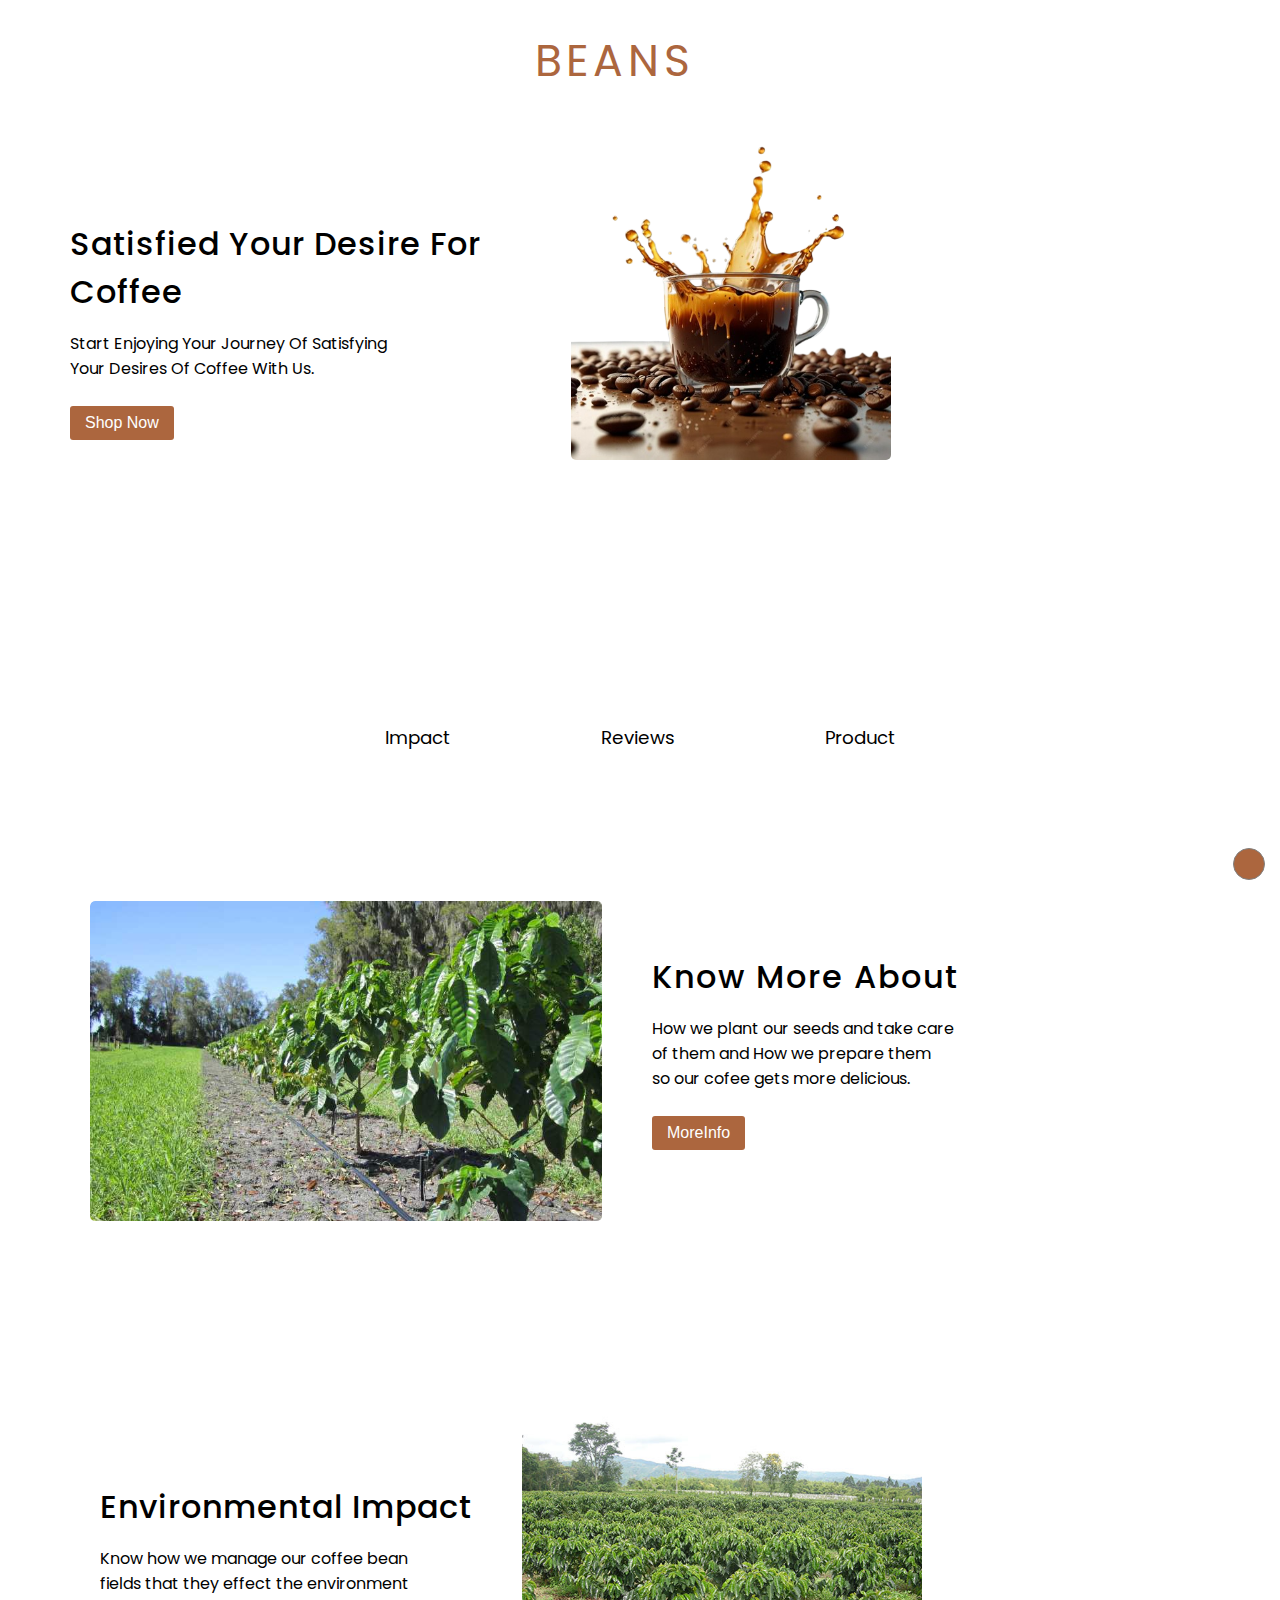
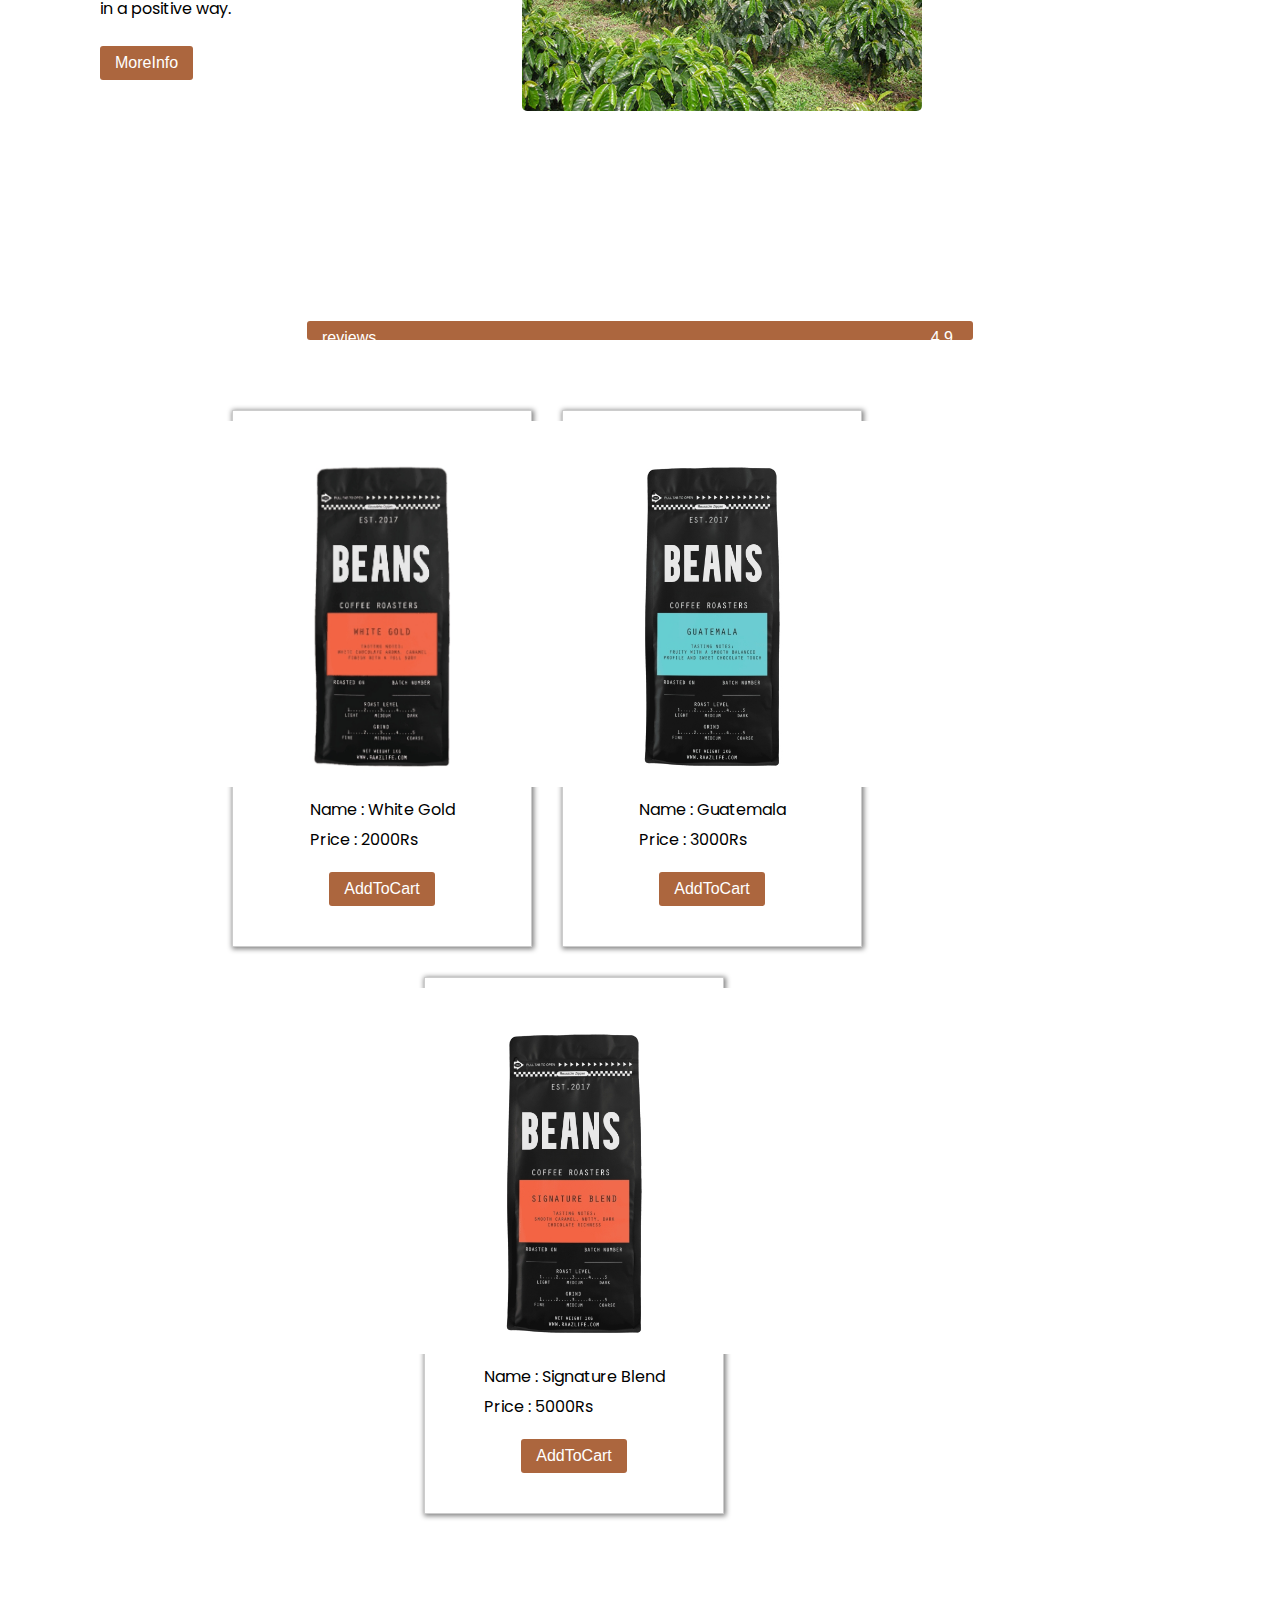
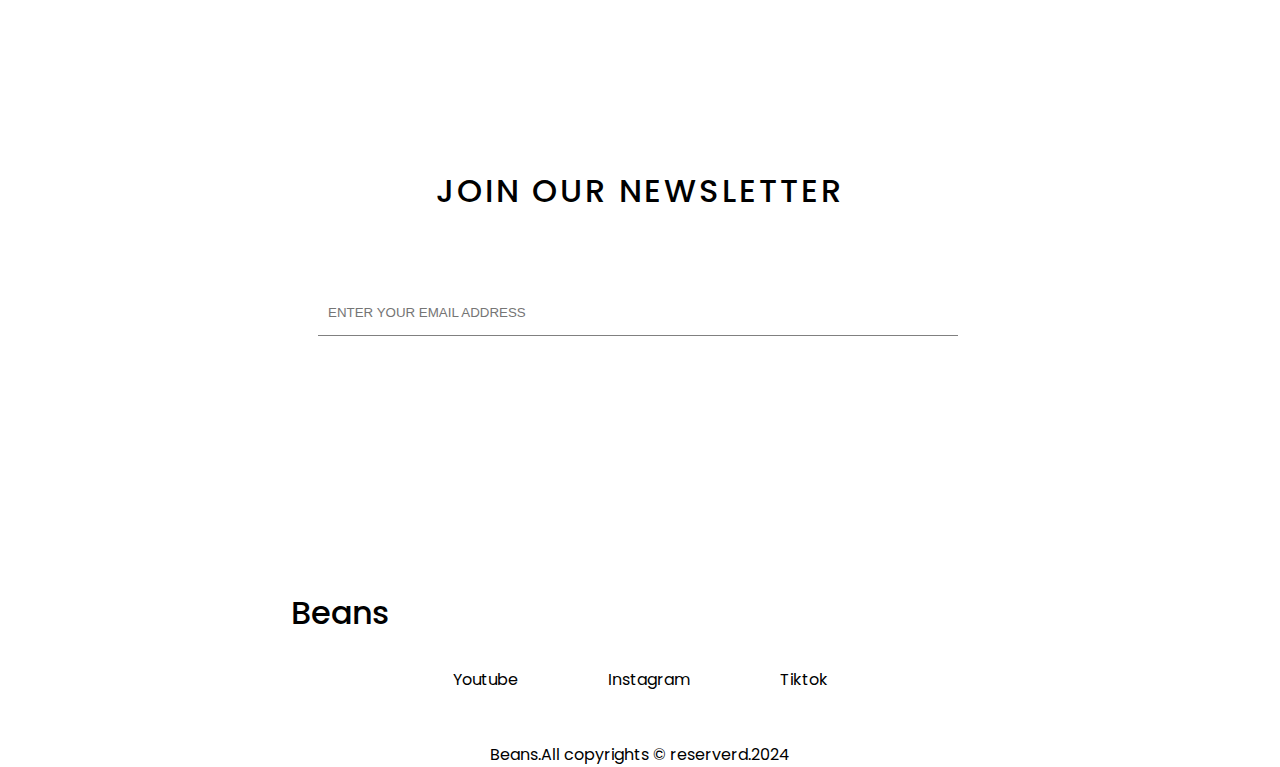
<file: index.html>
<!DOCTYPE html>
<html lang="en">

<head>
    <meta charset="UTF-8">
    <meta name="viewport" content="width=device-width, initial-scale=1.0">
    <link rel="shortcut icon" href="images/logo/bean.jfif" type="image/x-icon">
    <link rel="stylesheet" href="https://cdnjs.cloudflare.com/ajax/libs/font-awesome/6.7.1/css/all.min.css"
        integrity="sha512-5Hs3dF2AEPkpNAR7UiOHba+lRSJNeM2ECkwxUIxC1Q/FLycGTbNapWXB4tP889k5T5Ju8fs4b1P5z/iB4nMfSQ=="
        crossorigin="anonymous" referrerpolicy="no-referrer" />
    <link rel="stylesheet" href="style.css">
    <title>Beans</title>
</head>

<body>
    <!-- Wrapper -->
    <div class="wrapper">
        <!-- Navbar Start-->
        <div class="navbar">
            <div class="logo">
                <h1>BEANS</h1>
            </div>
        </div>
        <!-- Navbar End -->
            <div class="cart">
                <button>
                    <i class="fa-solid fa-cart-shopping"></i>
                </button>
            </div>
            <div class="cartContent"></div>
        <!-- Cart -->

        <!-- End -->

        <!-- Header Start -->
        <div class="header">
            <div class="textparaStuff">
                <h1>Satisfied Your Desire For <br>Coffee</h1>
                <p>
                    Start Enjoying Your Journey Of Satisfying <br>Your Desires Of Coffee With Us.
                </p>
                <div class="btn">
                    <a href="#Product">
                        <button>
                            Shop Now
                        </button>
                    </a>
                </div>
            </div>
            <div class="imgStuff">
                <img src="images/Coffee-removebg.png" alt="Image of coffe cup">
            </div>
        </div>
        <!-- Header Ends Here -->

        <!-- Navigation Starts Here -->
        <div class="navigate">
            <a href="#Impact">Impact</a>
            <a href="#Reviews">Reviews</a>
            <a href="#Product">Product</a>
        </div>
        <!-- Ends Here  -->

        <!-- Know More About Section -->
        <div class="moreaboutbeans">
            <div class="imgStuff1">
                <img src="images/coffee plant field.jpg" alt="Coffee Plant Field">
            </div>
            <div class="textparaStuff1">
                <h1>Know More About</h1>
                <p>
                    How we plant our seeds and take care <br>of them and How we prepare them <br>so our cofee gets more
                    delicious.
                </p>
                <div class="btn1">
                    <a href="section/knowmore.html">
                        <button>
                            MoreInfo
                        </button>
                    </a>
                </div>
            </div>
        </div>
        <!-- Ends Here -->

        <!-- Impact Starts Here -->
        <div class="impact" id="Impact">
            <div class="textparaStuff2">
                <h1>Environmental Impact</h1>
                <p>
                    Know how we manage our coffee bean <br>fields that they effect the environment<br> in a positive
                    way.
                </p>
                <div class="btn2">
                    <a href="section/Impact.html">
                        <button>
                            MoreInfo
                        </button>
                    </a>
                </div>
            </div>
            <div class="imgStuff2">
                <img src="images/fileds.jpg" alt="Coffee Plant Field">
            </div>
        </div>
        <!-- Ends Here  -->

        <!-- Review Starts Here  -->
        <div class="review" id="Reviews">
            <button>reviews <span>4.9<i class="fa-solid fa-star"></i></span>
                <div class="angleup">
                    <i class="fa-solid fa-angle-up"></i>
            </button>
        </div>

        <div class="switch">
            <div class="block">
                <div class="name">
                    <i class="fa-regular fa-circle-user"></i>
                    <p>Sara</p><span>5<i class="fa-solid fa-star"></i></span>
                </div>
                review: This product is the best.5 star
            </div>
            <div class="block">
                <div class="name">
                    <i class="fa-regular fa-circle-user"></i>
                    <p>John</p>
                    <span>4
                        <i class="fa-solid fa-star"></i>
                    </span>
                </div>
                review: I like how they are makeing the environment good.
            </div>
            <div class="block">
                <div class="name">
                    <i class="fa-regular fa-circle-user"></i>
                    <p>Mario</p><span>4.5<i class="fa-solid fa-star"></i></span>
                </div>
                review: There coffee beans are so good I am addicted to them.
            </div>

            <button>LoadMore</button>
         </div>
        </div>
        <!-- Ends Here -->

        <!-- Product Section Starts Here -->
        <div class="product" id="Product" id="shopnow">
            <!-- Dynamically controlling it from dom -->
        </div>

        <div class="newsletter">
            <div class="news">
                <h1>JOIN OUR NEWSLETTER</h1>
            </div>
            <div class="input">
                <form>
                    <input type="email" placeholder="ENTER YOUR EMAIL ADDRESS" id="email" name="email" />
                    <button type="submit" name="send">
                        <i class="fa-solid fa-arrow-right"></i>
                    </button>
                </form>
            </div>
        </div>
         <!-- Ends Here -->
    </div>

    <div class="footer">
        <h1>Beans</h1>
        <ul>
            <li>Youtube</li>
            <li>Instagram</li>
            <li>Tiktok</li>
        </ul>
        <p>Beans.All copyrights © reserverd.2024</p>
    </div>

    <script src="script.js"></script>
</body>

</html>
</file>
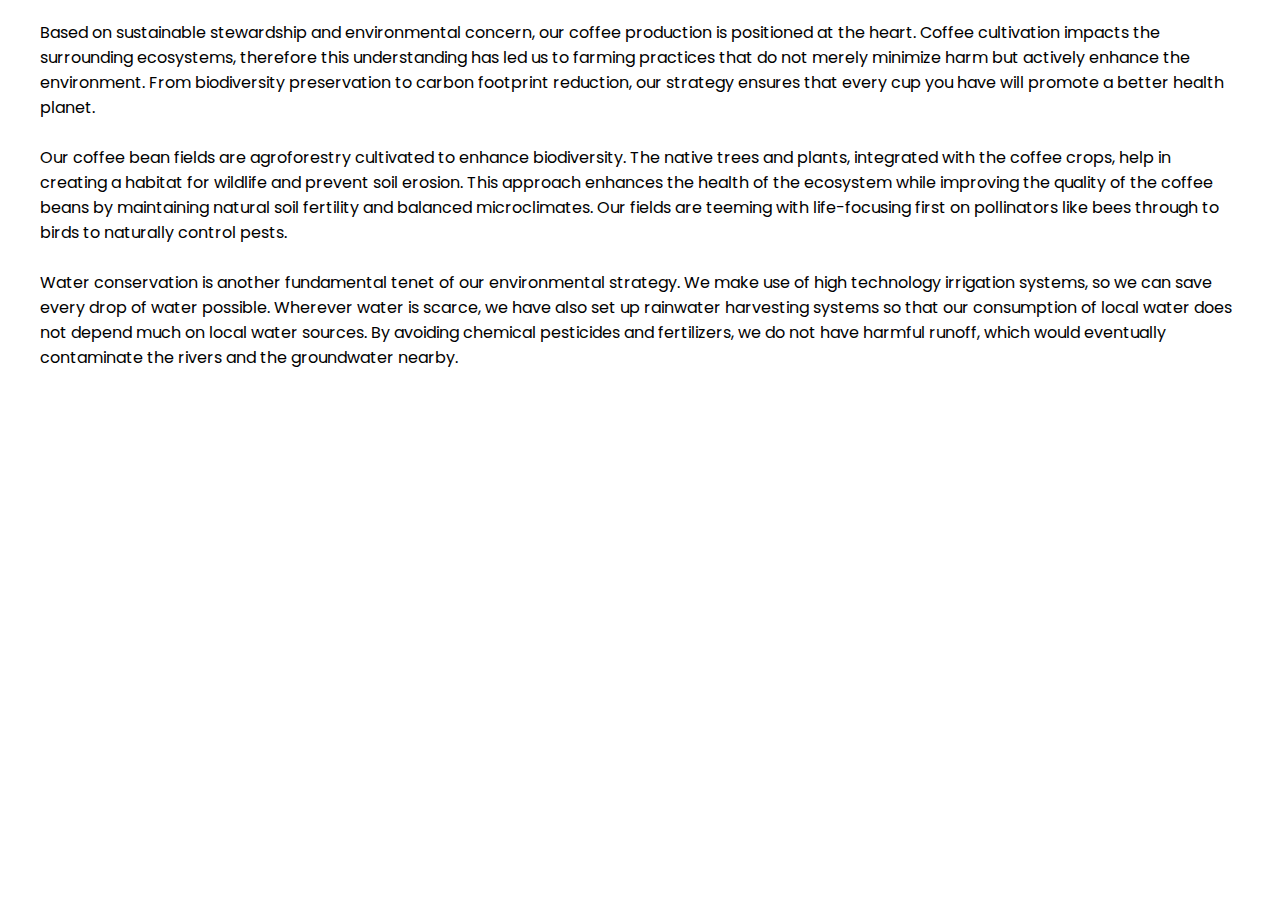
<file: section/Impact.html>
<!DOCTYPE html>
<html lang="en">
<head>
    <meta charset="UTF-8">
    <meta name="viewport" content="width=device-width, initial-scale=1.0">
    <link rel="shortcut icon" href="/images/logo/bean.jfif" type="image/x-icon">
    <link rel="stylesheet" href="https://cdnjs.cloudflare.com/ajax/libs/font-awesome/6.7.1/css/all.min.css"
        integrity="sha512-5Hs3dF2AEPkpNAR7UiOHba+lRSJNeM2ECkwxUIxC1Q/FLycGTbNapWXB4tP889k5T5Ju8fs4b1P5z/iB4nMfSQ=="
        crossorigin="anonymous" referrerpolicy="no-referrer" />
        <link rel="stylesheet" href="middle.css">
    <title>Beans</title>
</head>
<body>
    <article>
        <p>
            Based on sustainable stewardship and environmental concern, our coffee production is positioned at the heart. Coffee cultivation impacts the surrounding ecosystems, therefore this understanding has led us to farming practices that do not merely minimize harm but actively enhance the environment. From biodiversity preservation to carbon footprint reduction, our strategy ensures that every cup you have will promote a better health planet.
        </p>
        <br>
        <p>
            Our coffee bean fields are agroforestry cultivated to enhance biodiversity. The native trees and plants, integrated with the coffee crops, help in creating a habitat for wildlife and prevent soil erosion. This approach enhances the health of the ecosystem while improving the quality of the coffee beans by maintaining natural soil fertility and balanced microclimates. Our fields are teeming with life-focusing first on pollinators like bees through to birds to naturally control pests.
        </p>
        <br>
        <p>
            Water conservation is another fundamental tenet of our environmental strategy. We make use of high technology irrigation systems, so we can save every drop of water possible. Wherever water is scarce, we have also set up rainwater harvesting systems so that our consumption of local water does not depend much on local water sources. By avoiding chemical pesticides and fertilizers, we do not have harmful runoff, which would eventually contaminate the rivers and the groundwater nearby.
        </p>
        <br>
        <p>
        </p>
    </article>




    

    

    
    







</body>
</html>
</file>
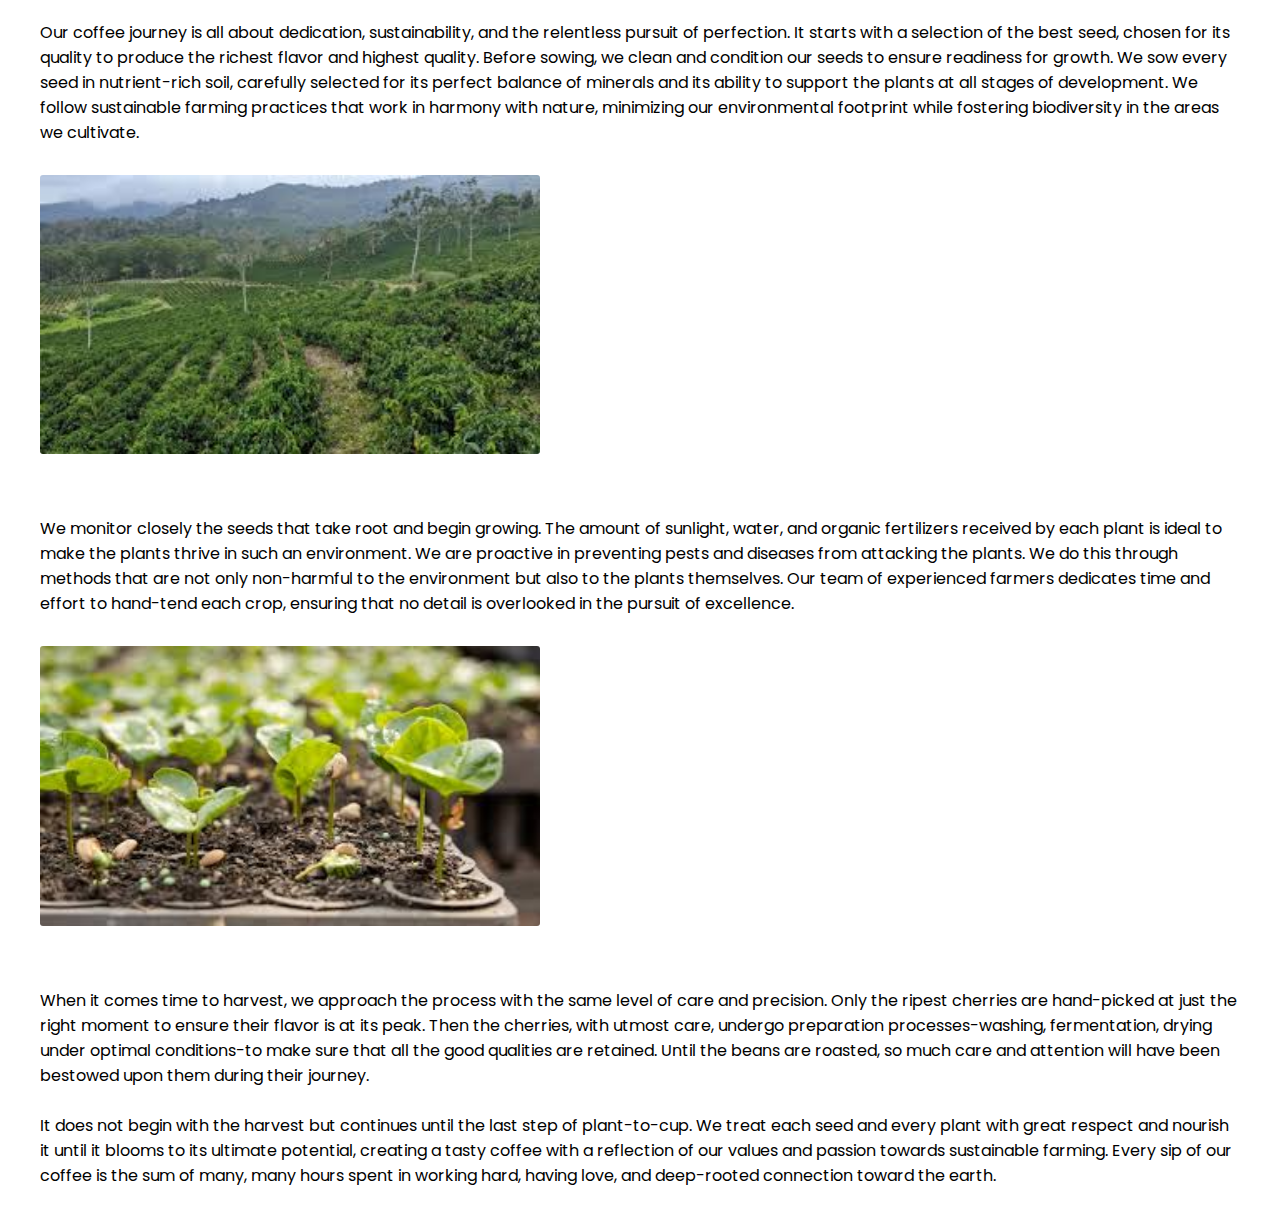
<file: section/knowmore.html>
<!DOCTYPE html>
<html lang="en">
<head>
    <meta charset="UTF-8">
    <meta name="viewport" content="width=device-width, initial-scale=1.0">
    <link rel="shortcut icon" href="/images/logo/bean.jfif" type="image/x-icon">
    <link rel="stylesheet" href="https://cdnjs.cloudflare.com/ajax/libs/font-awesome/6.7.1/css/all.min.css"
        integrity="sha512-5Hs3dF2AEPkpNAR7UiOHba+lRSJNeM2ECkwxUIxC1Q/FLycGTbNapWXB4tP889k5T5Ju8fs4b1P5z/iB4nMfSQ=="
        crossorigin="anonymous" referrerpolicy="no-referrer" />
        <link rel="stylesheet" href="middle.css">
    <title>Beans</title>
</head>
<body>
    <article>
        <p>
            Our coffee journey is all about dedication, sustainability, and the relentless pursuit of perfection. It starts with a selection of the best seed, chosen for its quality to produce the richest flavor and highest quality. Before sowing, we clean and condition our seeds to ensure readiness for growth. We sow every seed in nutrient-rich soil, carefully selected for its perfect balance of minerals and its ability to support the plants at all stages of development. We follow sustainable farming practices that work in harmony with nature, minimizing our environmental footprint while fostering biodiversity in the areas we cultivate.
        </p>
        <div class="image">
            <img src="/images/Know1.jfif" alt="">
        </div>
        <br>
        <p>
            We monitor closely the seeds that take root and begin growing. The amount of sunlight, water, and organic fertilizers received by each plant is ideal to make the plants thrive in such an environment. We are proactive in preventing pests and diseases from attacking the plants. We do this through methods that are not only non-harmful to the environment but also to the plants themselves. Our team of experienced farmers dedicates time and effort to hand-tend each crop, ensuring that no detail is overlooked in the pursuit of excellence.
        </p>
        <div class="image">
            <img src="/images/Know2.jfif" alt="">
        </div>
        <br>
        <p>
            When it comes time to harvest, we approach the process with the same level of care and precision. Only the ripest cherries are hand-picked at just the right moment to ensure their flavor is at its peak. Then the cherries, with utmost care, undergo preparation processes-washing, fermentation, drying under optimal conditions-to make sure that all the good qualities are retained. Until the beans are roasted, so much care and attention will have been bestowed upon them during their journey.
        </p>
        <br>
        <p>
            It does not begin with the harvest but continues until the last step of plant-to-cup. We treat each seed and every plant with great respect and nourish it until it blooms to its ultimate potential, creating a tasty coffee with a reflection of our values and passion towards sustainable farming. Every sip of our coffee is the sum of many, many hours spent in working hard, having love, and deep-rooted connection toward the earth.
        </p>
    </article>










</body>
</html>
</file>
<file: style.css>
@import url('https://fonts.googleapis.com/css2?family=Poppins:ital,wght@0,100;0,200;0,300;0,400;0,500;0,600;0,700;0,800;0,900;1,100;1,200;1,300;1,400;1,500;1,600;1,700;1,800;1,900&display=swap');

* {
    margin: 0;
    padding: 0;
    box-sizing: border-box;
    scroll-behavior: smooth;
}

/* Wrapper class */
.wrapper {
    margin-left: 40px;
    margin-right: 40px;
    flex-wrap: wrap;
}

/* navbar class */

.logo {
    width: 100%;
    height: 80px;
    display: flex;
    justify-content: center;
    align-items: center;
    padding-top: 40px;
    padding-right: 50px;
}

.logo h1 {
    font-family: "Poppins", sans-serif;
    font-weight: 400;
    color: #ac663e;
    letter-spacing: 5px;
    font-size: 2.75rem;
}

/* Navbar Ends Here */

/* Header Starts Here  */
.header {
    font-family: "Poppins", sans-serif;
    display: flex;
    flex-direction: row;
    padding: 30px;
    margin-top: 30px;
}

.textparaStuff h1 {
    font-weight: 490;
    letter-spacing: 1px;
    margin-top: 80px;
}

.textparaStuff p {
    margin-top: 15px;
}

.imgStuff {
    overflow: hidden;
    width: 30vw;
    height: 30vw;
    margin-left: 90px;
    border-radius: 5px;
}

.imgStuff img {
    width: 320px;
    border-radius: 5px;
}

.btn {
    margin-top: 25px;
}

.btn button {
    color: #fff;
    background-color: #ac663e;
    border: none;
    padding: 8px 15px;
    border-radius: 3px;
    cursor: pointer;
    font-size: 1rem;
}

.btn button:hover {
    background-color: #b37958;
}

/* ANd Ends Here  */

/* Navigate Starts Here  */
.navigate {
    display: flex;
    flex-direction: row;
    justify-content: center;
    align-items: center;
    gap: 150px;
    margin-top: 170px;
}

.navigate a {
    text-decoration: none;
    color: black;
    font-family: "Poppins", sans-serif;
    font-size: 1.15rem;
}


.navigate a:hover {
    color: #ac663e;
    text-decoration: underline;
}

/* And Ends Here */

/* More About Beans Starts Here */
.moreaboutbeans {
    display: flex;
    flex-direction: row;
    align-items: center;
    margin-top: 80px;
    padding-bottom: 40px;
    gap: 50px;
}

.imgStuff1 {
    overflow: hidden;
    width: 40vw;
    height: 25vw;
    margin-left: 50px;
    border-radius: 5px;
    margin-top: 70px;
}

.imgStuff1 img {
    width: 600px;
    border-radius: 5px;
}

.textparaStuff1 h1 {
    font-weight: 490;
    letter-spacing: 2px;
    font-family: "Poppins", sans-serif;
    margin-top: 50px;
}

.textparaStuff1 p {
    margin-top: 15px;
    font-family: "Poppins", sans-serif;
}

.btn1 {
    margin-top: 25px;
}

.btn1 button {
    color: #fff;
    background-color: #ac663e;
    border: none;
    padding: 8px 15px;
    border-radius: 3px;
    cursor: pointer;
    font-size: 1rem;
}

.btn1 button:hover {
    background-color: #b37958;
}

/* Ends Here */

/* Impact Starts Here */
.impact {
    display: flex;
    flex-direction: row;
    align-items: center;
    margin-top: 80px;
    padding-bottom: 40px;
    gap: 50px;
}

.imgStuff2 {
    overflow: hidden;
    width: 35vw;
    height: 25vw;
    margin-left: 0px;
    border-radius: 5px;
    margin-top: 70px;
}

.imgStuff2 img {
    width: 400px;
    border-radius: 5px;
}

.textparaStuff2 {
    margin-left: 60px;
}

.textparaStuff2 h1 {
    font-weight: 490;
    letter-spacing: 1px;
    font-family: "Poppins", sans-serif;
    margin-top: 90px;
}

.textparaStuff2 p {
    margin-top: 15px;
    font-family: "Poppins", sans-serif;
}

.btn2 {
    margin-top: 25px;
}

.btn2 button {
    color: #fff;
    background-color: #ac663e;
    border: none;
    padding: 8px 15px;
    border-radius: 3px;
    cursor: pointer;
    font-size: 1rem;
}

.btn2 button:hover {
    background-color: #b37958;
}

/* Ends Here */

/* Review Start Here */
.review {
    display: flex;
    justify-content: center;
    margin-top: 150px;
}

.review button {
    color: #fff;
    background-color: #ac663e;
    border: none;
    padding: 8px 15px;
    border-radius: 3px;
    cursor: pointer;
    font-size: 1rem;
}

.review button:hover {
    background-color: #b37958;
}

.review span {
    margin-left: 550px;
}

.review span i {
    margin-left: 5px;
}

.angleup {
    margin-top: -15px;
}

.switch {
    width: 40vw;
    display: flex;
    justify-content: center;
    flex-direction: column;
    margin-left: 250px;
    margin-top: 20px;
    gap: 30px;
    font-family: "Poppins", sans-serif;
    max-height: 0;
    overflow: hidden;
    opacity: 0;
    transition: max-height 0.5s ease, opacity 0.5s ease;
}

.switch.toggle {
    max-height: 500px;
    opacity: 1;
}

.switch button {
    color: #fff;
    background-color: #ac663e;
    border: none;
    padding: 8px 15px;
    border-radius: 3px;
    cursor: pointer;
    font-size: 1rem;
}

.switch button:hover {
    background-color: #b37958;
}

.name {
    font-weight: 500;
    display: flex;
    justify-content: space-between;
    align-items: center;
}

.name i {
    margin-right: 5px;
}

.name p {
    margin-left: -290px;
}

.review-btn {
    transition: transform 0.2s ease;
}

/* Review Ends Here */

/* Product Starts Here */
.product {
    margin: 0px 40px;
    display: flex;
    flex-wrap: wrap;
    gap: 30px;
    margin-top: 50px;
}

.p1 {
    width: 300px;
    display: flex;
    flex-direction: column;
    justify-content: center;
    align-items: center;
    border: 1px solid #ccc;
    box-shadow: 1px 1px 5px 1px grey;
}

.p1:hover {
    border: 1px solid #777;
}

.p1 img {
    width: 25vw;
    margin: 10px 0px;
}

.pr1 {
    margin-top: 5px;
}

.n1 {
    font-family: "Poppins", sans-serif;
}

.p1:first-child {
    margin-left: 15vw;
}

.p1:last-child {
    margin-left: 30vw;
}

.p1 button {
    margin: 20px 0px;
    color: #fff;
    background-color: #ac663e;
    border: none;
    padding: 8px 15px;
    border-radius: 3px;
    cursor: pointer;
    font-size: 1rem;
    margin-bottom: 40px;
}

.p1 button:hover {
    background-color: #b37958;
}

/* Product Ends Here */

/* NewsLetter Start */
.newsletter {
    height: 75vh;
    display: flex;
    justify-content: center;
    align-items: center;
    flex-direction: column;
    margin: 0 40px;
    font-family: "Poppins", sans-serif;
}

.news h1 {
    font-size: 2rem;
    font-weight: 500;
    letter-spacing: 3px;
}

.input input {
    border: none;
    outline: none;
    border-bottom: 1px solid grey;
    margin-top: 90px;
    width: 50vw;
    padding-bottom: 15px;
    padding-left: 10px;
    background-color: #fff !important;
    transition: background-color 0s;
    color: black;
}

.input button {
    border: none;
    outline: none;
    background-color: transparent;
}

.input i {
    font-size: 2rem;
    cursor: pointer;
}

/* Newsletter End */

/* Footer Start */
.footer {
    margin: 0 40px;
    display: flex;
    justify-content: center;
    align-items: center;
    font-family: "Poppins", sans-serif;
    flex-direction: column;
}

.footer h1 {
    margin-right: 600px;
    font-weight: 500;
}

.footer ul {
    display: flex;
    gap: 90px;
    margin-top: 30px;
    margin-bottom: 50px;
}

.footer li {
    list-style-type: none;
}

/* Footer Ends  */

/* Cart Start */
.cart {
    position: fixed;
    bottom: 20px;
    right: 15px;
}

.cart button {
    padding: 15px 15px;
    font-size: 1.5rem;
    border-radius: 50px;
    border: 0.5px solid grey;
    color: #fff;
    background-color: #ac663e;
    cursor: pointer;
}

.cartContent {
    font-family: "Poppins", sans-serif;
    display: none;
    border: 0.15px solid grey;
    position: fixed;
    bottom: 50px;
    right: 95px;
    padding: 20px;
    background-color: #e9e9e9;
}

.cartContent h2 {
    margin-bottom: 20px;
}

.cartContent h2 {
    padding-right: 90px;
}

.cartContent h2 i {
    margin-left: 30px;
    cursor: pointer;
    position: absolute;
    right: 10px;
    margin-top: 5px;
}

.cartContent ul li {
    list-style-type: none;
    padding-right: 20px;
}

.cartContent ul li button.remove-btn {
    border: none;
    background-color: transparent;
    font-size: 1rem;
    cursor: pointer;
    position: absolute;
    margin-top: -29px;
    right: 0;
    color: black;
    display: block;
}

.cartContent button {
    color: #fff;
    background-color: #ac663e;
    border: none;
    padding: 8px 15px;
    border-radius: 3px;
    cursor: pointer;
    font-size: 1rem;
    margin-top: 30px;
    margin-left: 90px;
    display: none;
}

.cartContent button:hover {
    background-color: #b37958;
}

/* Ends */

/* Mobile responsive  Start */
@media only screen and (max-width: 600px) {
    .logo {
        padding-right: 10px;
    }

    .header {
        flex-direction: column;
    }

    .textparaStuff h1 {
        font-size: 2 rem;
    }

    .imgStuff {
        width: 60vw;
        height: 70vw;
        margin-left: 0px;
    }

    /* Navigate Starts Here  */
    .navigate {
        gap: 50px;
    }

    /* And Ends Here */

    .moreaboutbeans {
        display: flex;
        flex-direction: column;
        align-items: center;
        margin-top: 80px;
        padding-bottom: 40px;
        gap: 50px;
    }


    .imgStuff1 {
        width: 76vw;
        height: 55vw;
        margin-left: 0px;
    }

    .textparaStuff1 h1 {
        font-size: 1.7rem;
        margin-top: 0px;
    }

    .textparaStuff1 p {
        font-size: 0.9rem;
    }

    /* Ends Here */


    /* Impact Starts Here */
    .impact {
        display: flex;
        flex-direction: column;
        align-items: center;
        margin-top: 50px;
        padding-bottom: 40px;
        gap: 50px;
    }

    .imgStuff2 {
        overflow: hidden;
        width: 76vw;
        height: 55vw;
        margin-left: 0px;
        border-radius: 5px;
        margin-top: 0px;
    }

    .imgStuff2 img {
        width: 400px;
        border-radius: 5px;
    }

    .textparaStuff2 {
        margin-left: 10px;
    }

    .textparaStuff2 h1 {
        font-weight: 490;
        letter-spacing: 1px;
        font-family: "Poppins", sans-serif;
        margin-top: 50px;
    }

    .textparaStuff2 p {
        font-size: 0.8rem;
    }

    /* Ends Here */


    /* Review Start Here */
    .review {
        display: flex;
        justify-content: center;
        margin-top: 150px;
    }

    .review button {
        color: #fff;
        background-color: #ac663e;
        border: none;
        padding: 8px 15px;
        border-radius: 3px;
        cursor: pointer;
        font-size: 1rem;
    }

    .review button:hover {
        background-color: #b37958;
    }

    .review span {
        margin-left: 200px;
    }

    .review span i {
        margin-left: 5px;
    }

    .angleup {
        margin-top: -15px;
    }

    .switch {
        width: 60vw;
        margin-left: 40px;
    }

    .switch.toggle {
        max-height: 500px;
        opacity: 1;
    }

    .switch button {
        color: #fff;
        background-color: #ac663e;
        border: none;
        padding: 8px 15px;
        border-radius: 3px;
        cursor: pointer;
        font-size: 1rem;
    }

    .switch button:hover {
        background-color: #b37958;
    }

    .name {
        font-weight: 500;
        display: flex;
        justify-content: space-between;
        align-items: center;
    }

    .name i {
        margin-right: 5px;
    }

    .name p {
        margin-left: -290px;
    }

    .review-btn {
        transition: transform 0.2s ease;
    }

    /* Review Ends Here */

    /* Product Starts Here */

    .p1:first-child {
        margin-left: 0vw;
    }

    .p1:last-child {
        margin-left: 0vw;
    }

    /* Product Ends Here */

    /* NewsLetter Start */
    .input input {
        width: 60vw;
    }

    /* Newsletter End */

    /* Footer Start */

    .footer h1 {
        margin-right: 190px;
    }

    .footer ul {
        gap: 50px;
    }

    /* Footer Ends  */


}

/* End */
</file>
<file: section/middle.css>
@import url('https://fonts.googleapis.com/css2?family=Poppins:ital,wght@0,100;0,200;0,300;0,400;0,500;0,600;0,700;0,800;0,900;1,100;1,200;1,300;1,400;1,500;1,600;1,700;1,800;1,900&display=swap');

* {
    padding: 0;
    margin: 0;
    box-sizing: border-box;
    font-family: "Poppins", sans-serif;
}

article {
    padding: 20px 40px;
}

.image {
    margin: 30px 0;
}

.image img {
    width: 500px;
    border-radius: 3px;
}

@media only screen and (max-width: 600px) {

    article {
        padding: 20px 40px;
    }

    .image {
        margin: 30px 0;
    }

    .image img {
        width: 300px;
        border-radius: 3px;
    }

}
</file>
